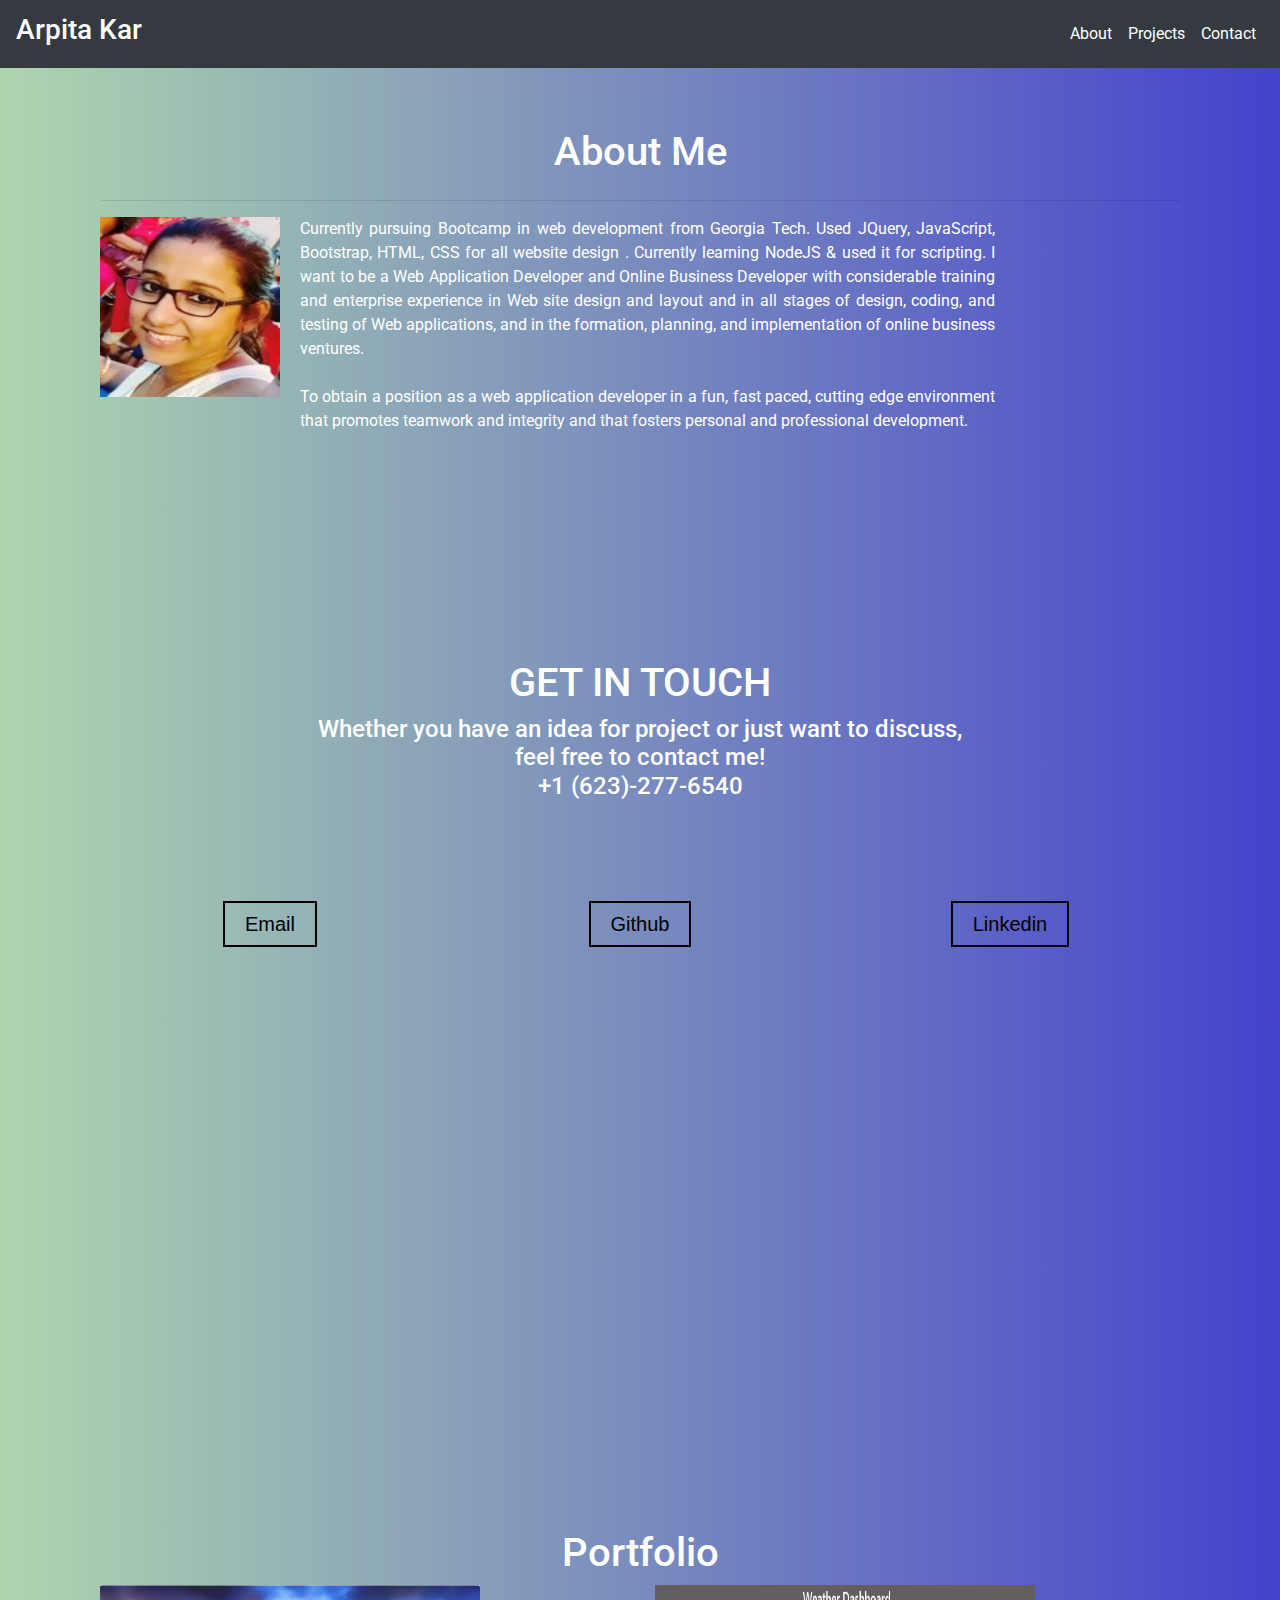
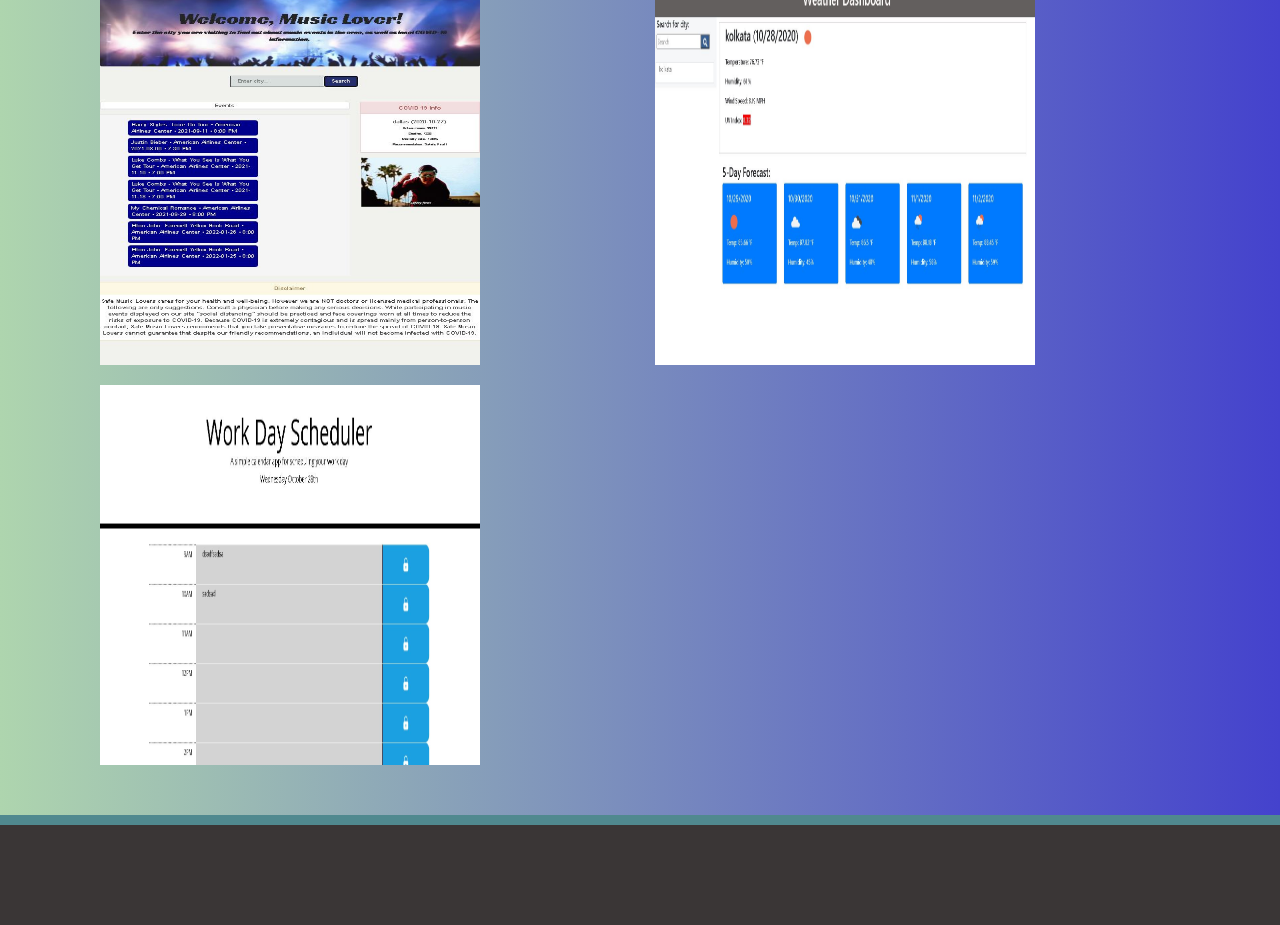
<file: index.html>
<!DOCTYPE html>
<!--[if lt IE 7]>      <html class="no-js lt-ie9 lt-ie8 lt-ie7"> <![endif]-->
<!--[if IE 7]>         <html class="no-js lt-ie9 lt-ie8"> <![endif]-->
<!--[if IE 8]>         <html class="no-js lt-ie9"> <![endif]-->
<!--[if gt IE 8]><!-->
<html class="no-js">
  <!--<![endif]-->
  <head>
    <meta charset="utf-8" />
    <meta http-equiv="X-UA-Compatible" content="IE=edge" />
    <title>About</title>
    <meta name="description" content="" />
    <meta name="viewport" content="width=device-width, initial-scale=1" />
    <link
      rel="stylesheet"
      href="https://stackpath.bootstrapcdn.com/bootstrap/4.5.2/css/bootstrap.min.css"
      integrity="sha384-JcKb8q3iqJ61gNV9KGb8thSsNjpSL0n8PARn9HuZOnIxN0hoP+VmmDGMN5t9UJ0Z"
      crossorigin="anonymous"
    />
    <link
      href="https://fonts.googleapis.com/css2?family=Playfair+Display&family=Roboto&family=Slabo+27px&display=swap"
      rel="stylesheet"
    />
    <link rel="stylesheet" href="Assets/css/style-index.css" />
  </head>
  <body>
    <header>
      <nav class="navbar navbar-expand-lg navbar-light bg-dark">
        <div class="nav-bar-name-div">
          <a class="navbar-brand" href="index.html"><h3>Arpita Kar</h3></a>
        </div>

        <button
          class="navbar-toggler"
          type="button"
          data-toggle="collapse"
          data-target="#navbarText"
          aria-controls="navbarText"
          aria-expanded="false"
          aria-label="Toggle navigation"
        >
          <span class="navbar-toggler-icon"></span>
        </button>
        <div class="collapse navbar-collapse" id="navbarText">
          <ul class="navbar-nav ml-auto">
            <li class="nav-item">
              <a class="nav-link" href="#">
                <span class="portfolio-links" id="about"> About </span>
              </a>
            </li>
            <li class="nav-item">
              <a class="nav-link portfolio-links" id="projects" href="#"
                ><span class="portfolio-links"> Projects </span></a
              >
            </li>
            <li class="nav-item active">
              <a
                class="nav-link portfolio-links"
                id="contacts"
                href="index.html"
                ><span class="portfolio-links"> Contact </span></a
              >
            </li>
          </ul>
        </div>
      </nav>
    </header>

    <section id="about-me">
      <div class="contact-form">
        <div class="container" id="aboutMeContainer">
          <div class="row section-background" id="about-me-margin">
            <div class="col-12"><h1>About Me</h1></div>
          </div>
          <div class="row section-background">
            <div class="col-12"><hr /></div>
          </div>

          <div class="row section-background">
            <div class="col-10">
              <div class="index-pic">
                <img src="Assets/Images/arpita.png" width="200" height="200" />
              </div>

              <p id="paragraph">
                Currently pursuing Bootcamp in web development from Georgia
                Tech. Used JQuery, JavaScript, Bootstrap, HTML, CSS for all website design .
                Currently learning NodeJS & used it for scripting. I want to
                be a Web Application Developer and Online Business Developer
                with considerable training and enterprise experience in Web site
                design and layout and in all stages of design, coding, and
                testing of Web applications, and in the formation, planning, and
                implementation of online business ventures. <br /><br />To
                obtain a position as a web application developer in a fun, fast
                paced, cutting edge environment that promotes teamwork and
                integrity and that fosters personal and professional
                development.
                <br />
                <br />
              </p>

              <br>
              <br />
            <br>
              <br />
            </div>
          </div>
        </div>
      </div>
    </section>

    <section id="contact-form">
      <div class="contact-form">
        <div class="container" id="contact-container">
          <div class="row">
            <div class="col-12">
              <h1 id="get-in-touch">GET IN TOUCH</h1>
              <h4 id="contact-me">
                Whether you have an idea for project or just want to discuss,<br />feel
                free to contact me!<br />
                +1 (623)-277-6540
              </h4>
            </div>
          </div>
          <div class="row">
            <div class="col-12" id="empty-block"></div>
          </div>

          <div class="row">
            <div class="col-4 get-in-touch">
              <a
                class="contact-btn"
                href="mailto:arpita.sahaa@gmail.com"
                target="_blank"
                >Email</a
              >
            </div>

            <div class="col-4 get-in-touch">
              <a
                class="contact-btn"
                href="https://github.com/arpita-sahakar"
                target="_blank"
                >Github</a
              >
            </div>

            <div class="col-4 get-in-touch">
              <a
                class="contact-btn"
                href="https://www.linkedin.com/in/arpita-kar-29b8b069/"
                target="_blank"
                >Linkedin</a
              >
            </div>
          </div>

          <!-- <div class="row">
            <div class="col-10 get-in-touch">
              <a
                class="contact-btn"
                href="mailto:arpita.sahaa@gmail.com"
                target="_blank"
                >Email</a
              >
            </div>
          </div> -->
        </div>
      </div>
    </section>

    <section id="proje">
      <div class="contact-form">
        <div class="container">
          <div class="row">
            <div class="col-12"><h1>Portfolio</h1></div>
          </div>
          <div class="row">
            <div class="col-6">
              <a href="https://arpita-sahakar.github.io/Project-1/">
                <img
                  class="portFolio-image"
                  src="./Assets/Images/safe-music-lover.JPG"
                  class="rounded float-left image"
                  alt="picture1"
                />
              </a>
            </div>
            <div class="col-6">
              <a href="https://arpita-sahakar.github.io/weather-Dashboard/">
                <img
                  class="portFolio-image"
                  src="./Assets/Images/weather-dashboard.JPG"
                  class="rounded float-left image"
                  alt="picture1"
                />
              </a>
            </div>
          </div>

          <div class="row">
            <div class="col-12">
              <a
                href="https://arpita-sahakar.github.io/day-planner-assignment-05/"
              >
                <img
                  class="portFolio-image"
                  src="./Assets/Images/day-planner.JPG"
                  class="rounded float-left image"
                  alt="picture1"
                />
              </a>
            </div>
          </div>
        </div>
      </div>
    </section>

    <footer>
      <div class="footer-line1">&nbsp;</div>
      <div class="footer-line2">&nbsp;</div>
    </footer>

    <script
      src="https://code.jquery.com/jquery-3.5.1.slim.min.js"
      integrity="sha384-DfXdz2htPH0lsSSs5nCTpuj/zy4C+OGpamoFVy38MVBnE+IbbVYUew+OrCXaRkfj"
      crossorigin="anonymous"
    ></script>
    <script
      src="https://cdn.jsdelivr.net/npm/popper.js@1.16.1/dist/umd/popper.min.js"
      integrity="sha384-9/reFTGAW83EW2RDu2S0VKaIzap3H66lZH81PoYlFhbGU+6BZp6G7niu735Sk7lN"
      crossorigin="anonymous"
    ></script>
    <script
      src="https://stackpath.bootstrapcdn.com/bootstrap/4.5.2/js/bootstrap.min.js"
      integrity="sha384-B4gt1jrGC7Jh4AgTPSdUtOBvfO8shuf57BaghqFfPlYxofvL8/KUEfYiJOMMV+rV"
      crossorigin="anonymous"
    ></script>
    <script src="script.js"></script>
  </body>
</html>
</file>
<file: Assets/css/style-index.css>
/* body{
    background-image: url("../Images/header.jpg");
} */

/* .navbar-name {
    background-color: rgb(9, 146, 116);
    color: white;
  
} */


h3{
    color:white;
}

.portfolio-links{
    color:white;
}



.footer-line1{
    background-color: #50898f;
    height: 10px;
}

.footer-line2{
    background-color:rgb(58, 54, 54);
    height: 100px;
    width:100%;
    bottom: 0;
}

body{
    background-image: url("../Images/background-image.jpg");

}

.container{
    padding: 30px;
}

h1{
    color:  white;
    padding-top: 30px;
    text-align: center;
}


/* section {
    padding-left: 40px;
    padding-top: 60px;
    padding-bottom: 100px;
} */

img {
    float: left; 
    padding: 0 20px 20px 0px;
}



section{
    background-image:linear-gradient(to right, rgb(174, 213, 174), rgb(68, 66, 205));
    color: white;
}
/* #aboutMeContainer{
    margin: 100px;
} */

#contact-me{
    text-align : center;
  
}

.contact-btn{
    color: #000;
    padding: 10px 20px;
    text-decoration: none;
    font-family: 'Lato', sans-serif;
    font-size: 20px;
    /* border-radius: 30px; */
    border: 2px solid #000;
    -webkit-transition: 0.3s ease-in-out;
    transition: 0.3s ease-in-out;

}
.get-in-touch {
    text-align: center;
}
#get-in-touch{
    color:white;
}

#contact-form{
    padding-bottom: 500px;
}

.portFolio-image{
  height: 400px;  
  width: 400px;
}

#empty-block{
    height : 100px;
}

#paragraph{
    text-align :justify;
    text-justify: inter-word;
}

@media only screen and (max-width: 992px) {
    .contact-form {
      padding: 65px 300px 65px 20px;
    }
    .portFolio-image{
        height: 400px;  
        width: 400px;
      }
}

@media only screen and (max-width: 768px) {
    .contact-form {
      padding: 65px 20px 40px 0px;
    }
    .portFolio-image{
        height: 250px;  
        width: 250px;
      }
  }

@media only screen and (max-width: 400px) {
  .contact-form {
    padding: 90px 20px 40px 20px;
  }
  .portFolio-image{
    height: 150px;  
    width: 150px;
  }
}
</file>
